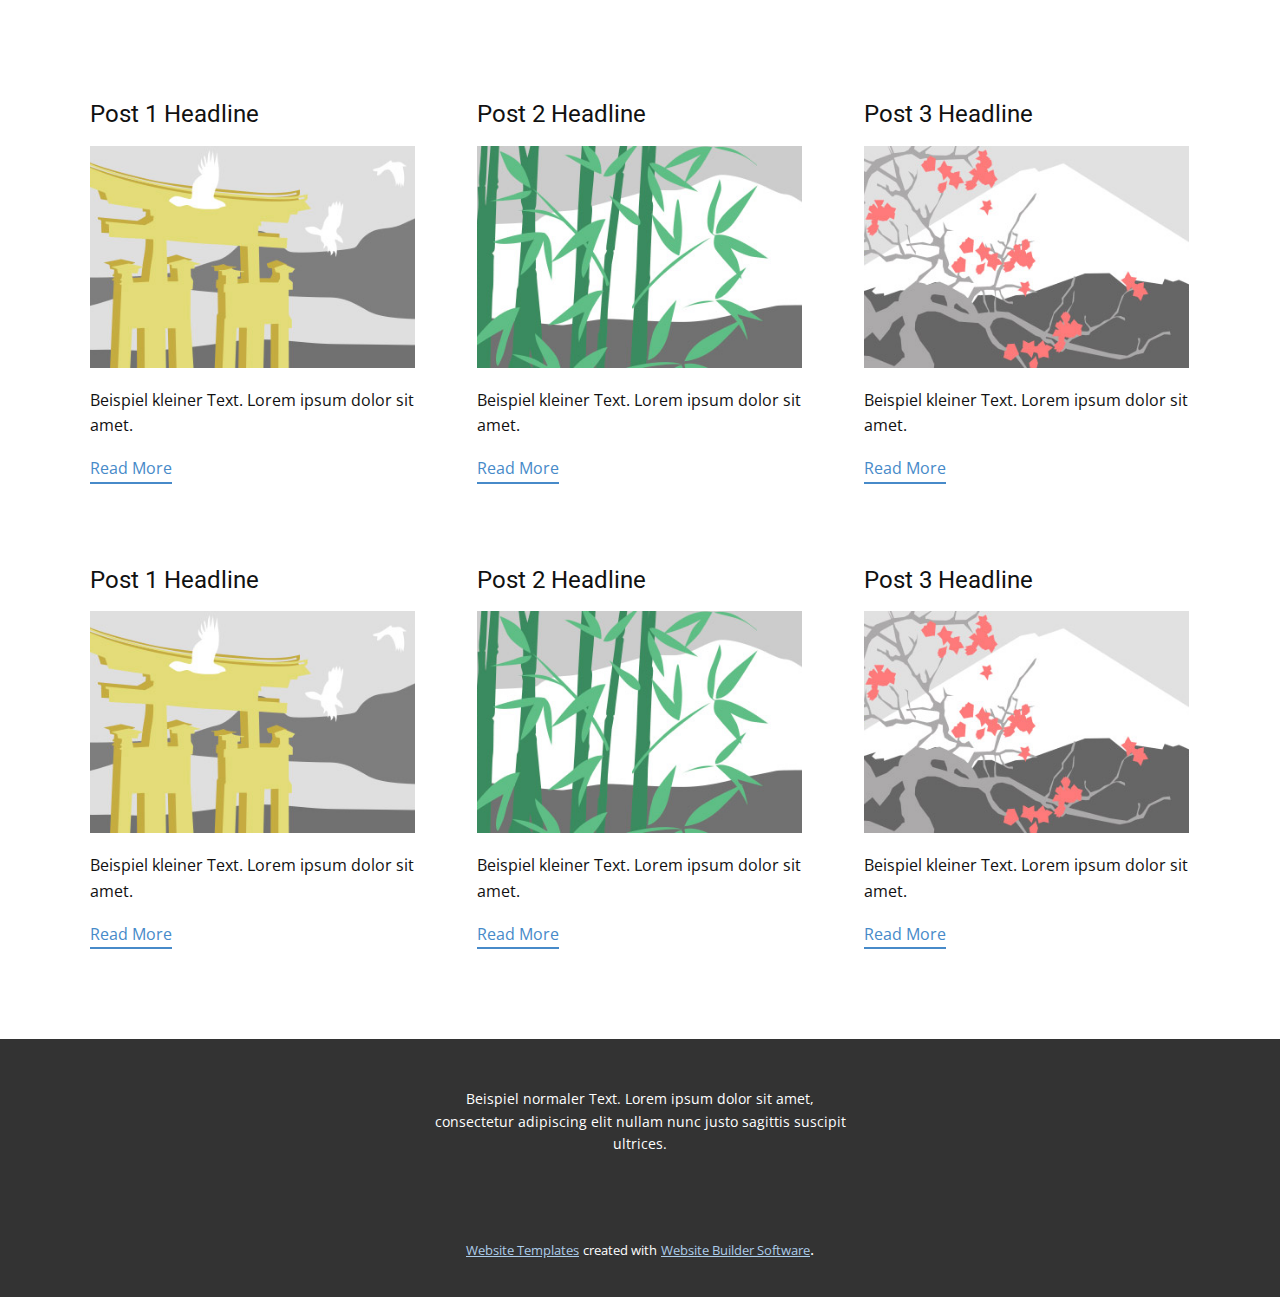
<file: blog/blog.html>
<html style="font-size: 16px;"><head>
    <meta name="viewport" content="width=device-width, initial-scale=1.0">
    <meta charset="utf-8">
    <meta name="keywords" content="">
    <meta name="description" content="">
    <meta name="page_type" content="np-template-header-footer-from-plugin">
    <title>Blog Template</title>
    <link rel="stylesheet" href="../nicepage.css" media="screen">
<link rel="stylesheet" href="../Blog-Template.css" media="screen">
    <script class="u-script" type="text/javascript" src="../jquery.js" defer=""></script>
    <script class="u-script" type="text/javascript" src="../nicepage.js" defer=""></script>
    <meta name="generator" content="Nicepage 4.5.4, nicepage.com">
    <link id="u-theme-google-font" rel="stylesheet" href="https://fonts.googleapis.com/css?family=Roboto:100,100i,300,300i,400,400i,500,500i,700,700i,900,900i|Open+Sans:300,300i,400,400i,500,500i,600,600i,700,700i,800,800i">
    
    
    <script type="application/ld+json">{
		"@context": "http://schema.org",
		"@type": "Organization",
		"name": ""
}</script>
    <meta name="theme-color" content="#478ac9">
  </head>
  <body class="u-body u-xl-mode"><header class="u-clearfix u-header u-header" id="sec-8a1e"><div class="u-clearfix u-sheet u-sheet-1"></div></header>
    <section class="u-clearfix u-section-1" id="sec-f0e8">
      <div class="u-clearfix u-sheet u-valign-middle u-sheet-1"><!--blog--><!--blog_options_json--><!--{"type":"Recent","source":"","tags":"","count":""}--><!--/blog_options_json-->
        <div class="u-blog u-expanded-width u-repeater u-repeater-1"><!--blog_post-->
          <div class="u-blog-post u-container-style u-repeater-item u-white u-repeater-item-1">
            <div class="u-container-layout u-similar-container u-valign-top u-container-layout-1"><!--blog_post_header-->
              <h4 class="u-blog-control u-text u-text-1">
                <a class="u-post-header-link" href="../blog/post-5.html"><!--blog_post_header_content-->Post 1 Headline<!--/blog_post_header_content--></a>
              </h4><!--/blog_post_header--><!--blog_post_image-->
              <a class="u-post-header-link" href="../blog/post-5.html"><img alt="" class="u-blog-control u-expanded-width u-image u-image-default u-image-1" src="[data-uri]"></a><!--/blog_post_image--><!--blog_post_content-->
              <div class="u-blog-control u-post-content u-text u-text-2 fr-view">Beispiel kleiner Text. Lorem ipsum dolor sit amet.</div><!--/blog_post_content--><!--blog_post_readmore-->
              <a href="../blog/post-5.html" class="u-blog-control u-border-2 u-border-palette-1-base u-btn u-btn-rectangle u-button-style u-none u-btn-1"><!--blog_post_readmore_content--><!--options_json--><!--{"content":"Read More","defaultValue":"Weiterlesen"}--><!--/options_json-->Read More<!--/blog_post_readmore_content--></a><!--/blog_post_readmore-->
            </div>
          </div><div class="u-blog-post u-container-style u-repeater-item u-video-cover u-white">
            <div class="u-container-layout u-similar-container u-valign-top u-container-layout-2"><!--blog_post_header-->
              <h4 class="u-blog-control u-text u-text-3">
                <a class="u-post-header-link" href="../blog/post-4.html"><!--blog_post_header_content-->Post 2 Headline<!--/blog_post_header_content--></a>
              </h4><!--/blog_post_header--><!--blog_post_image-->
              <a class="u-post-header-link" href="../blog/post-4.html"><img alt="" class="u-blog-control u-expanded-width u-image u-image-default u-image-2" src="[data-uri]"></a><!--/blog_post_image--><!--blog_post_content-->
              <div class="u-blog-control u-post-content u-text u-text-4 fr-view">Beispiel kleiner Text. Lorem ipsum dolor sit amet.</div><!--/blog_post_content--><!--blog_post_readmore-->
              <a href="../blog/post-4.html" class="u-blog-control u-border-2 u-border-palette-1-base u-btn u-btn-rectangle u-button-style u-none u-btn-2"><!--blog_post_readmore_content--><!--options_json--><!--{"content":"Read More","defaultValue":"Weiterlesen"}--><!--/options_json-->Read More<!--/blog_post_readmore_content--></a><!--/blog_post_readmore-->
            </div>
          </div><div class="u-blog-post u-container-style u-repeater-item u-video-cover u-white">
            <div class="u-container-layout u-similar-container u-valign-top u-container-layout-3"><!--blog_post_header-->
              <h4 class="u-blog-control u-text u-text-5">
                <a class="u-post-header-link" href="../blog/post-3.html"><!--blog_post_header_content-->Post 3 Headline<!--/blog_post_header_content--></a>
              </h4><!--/blog_post_header--><!--blog_post_image-->
              <a class="u-post-header-link" href="../blog/post-3.html"><img alt="" class="u-blog-control u-expanded-width u-image u-image-default u-image-3" src="[data-uri]"></a><!--/blog_post_image--><!--blog_post_content-->
              <div class="u-blog-control u-post-content u-text u-text-6 fr-view">Beispiel kleiner Text. Lorem ipsum dolor sit amet.</div><!--/blog_post_content--><!--blog_post_readmore-->
              <a href="../blog/post-3.html" class="u-blog-control u-border-2 u-border-palette-1-base u-btn u-btn-rectangle u-button-style u-none u-btn-3"><!--blog_post_readmore_content--><!--options_json--><!--{"content":"Read More","defaultValue":"Weiterlesen"}--><!--/options_json-->Read More<!--/blog_post_readmore_content--></a><!--/blog_post_readmore-->
            </div>
          </div><div class="u-blog-post u-container-style u-repeater-item u-white u-repeater-item-1">
            <div class="u-container-layout u-similar-container u-valign-top u-container-layout-1"><!--blog_post_header-->
              <h4 class="u-blog-control u-text u-text-1">
                <a class="u-post-header-link" href="../blog/post-2.html"><!--blog_post_header_content-->Post 1 Headline<!--/blog_post_header_content--></a>
              </h4><!--/blog_post_header--><!--blog_post_image-->
              <a class="u-post-header-link" href="../blog/post-2.html"><img alt="" class="u-blog-control u-expanded-width u-image u-image-default u-image-1" src="[data-uri]"></a><!--/blog_post_image--><!--blog_post_content-->
              <div class="u-blog-control u-post-content u-text u-text-2 fr-view">Beispiel kleiner Text. Lorem ipsum dolor sit amet.</div><!--/blog_post_content--><!--blog_post_readmore-->
              <a href="../blog/post-2.html" class="u-blog-control u-border-2 u-border-palette-1-base u-btn u-btn-rectangle u-button-style u-none u-btn-1"><!--blog_post_readmore_content--><!--options_json--><!--{"content":"Read More","defaultValue":"Weiterlesen"}--><!--/options_json-->Read More<!--/blog_post_readmore_content--></a><!--/blog_post_readmore-->
            </div>
          </div><div class="u-blog-post u-container-style u-repeater-item u-video-cover u-white">
            <div class="u-container-layout u-similar-container u-valign-top u-container-layout-2"><!--blog_post_header-->
              <h4 class="u-blog-control u-text u-text-3">
                <a class="u-post-header-link" href="../blog/post-1.html"><!--blog_post_header_content-->Post 2 Headline<!--/blog_post_header_content--></a>
              </h4><!--/blog_post_header--><!--blog_post_image-->
              <a class="u-post-header-link" href="../blog/post-1.html"><img alt="" class="u-blog-control u-expanded-width u-image u-image-default u-image-2" src="[data-uri]"></a><!--/blog_post_image--><!--blog_post_content-->
              <div class="u-blog-control u-post-content u-text u-text-4 fr-view">Beispiel kleiner Text. Lorem ipsum dolor sit amet.</div><!--/blog_post_content--><!--blog_post_readmore-->
              <a href="../blog/post-1.html" class="u-blog-control u-border-2 u-border-palette-1-base u-btn u-btn-rectangle u-button-style u-none u-btn-2"><!--blog_post_readmore_content--><!--options_json--><!--{"content":"Read More","defaultValue":"Weiterlesen"}--><!--/options_json-->Read More<!--/blog_post_readmore_content--></a><!--/blog_post_readmore-->
            </div>
          </div><div class="u-blog-post u-container-style u-repeater-item u-video-cover u-white">
            <div class="u-container-layout u-similar-container u-valign-top u-container-layout-3"><!--blog_post_header-->
              <h4 class="u-blog-control u-text u-text-5">
                <a class="u-post-header-link" href="../blog/post.html"><!--blog_post_header_content-->Post 3 Headline<!--/blog_post_header_content--></a>
              </h4><!--/blog_post_header--><!--blog_post_image-->
              <a class="u-post-header-link" href="../blog/post.html"><img alt="" class="u-blog-control u-expanded-width u-image u-image-default u-image-3" src="[data-uri]"></a><!--/blog_post_image--><!--blog_post_content-->
              <div class="u-blog-control u-post-content u-text u-text-6 fr-view">Beispiel kleiner Text. Lorem ipsum dolor sit amet.</div><!--/blog_post_content--><!--blog_post_readmore-->
              <a href="../blog/post.html" class="u-blog-control u-border-2 u-border-palette-1-base u-btn u-btn-rectangle u-button-style u-none u-btn-3"><!--blog_post_readmore_content--><!--options_json--><!--{"content":"Read More","defaultValue":"Weiterlesen"}--><!--/options_json-->Read More<!--/blog_post_readmore_content--></a><!--/blog_post_readmore-->
            </div>
          </div><!--/blog_post--><!--blog_post-->
          <!--/blog_post--><!--blog_post-->
          <!--/blog_post-->
        </div><!--/blog-->
      </div>
    </section>
    
    
    <footer class="u-align-center u-clearfix u-footer u-grey-80 u-footer" id="sec-8b59"><div class="u-clearfix u-sheet u-sheet-1">
        <p class="u-small-text u-text u-text-variant u-text-1">Beispiel normaler Text. Lorem ipsum dolor sit amet, consectetur adipiscing elit nullam nunc justo sagittis suscipit ultrices.</p>
      </div></footer>
    <section class="u-backlink u-clearfix u-grey-80">
      <a class="u-link" href="https://nicepage.com/website-templates" target="_blank">
        <span>Website Templates</span>
      </a>
      <p class="u-text">
        <span>created with</span>
      </p>
      <a class="u-link" href="" target="_blank">
        <span>Website Builder Software</span>
      </a>. 
    </section>
  
</body></html>
</file>
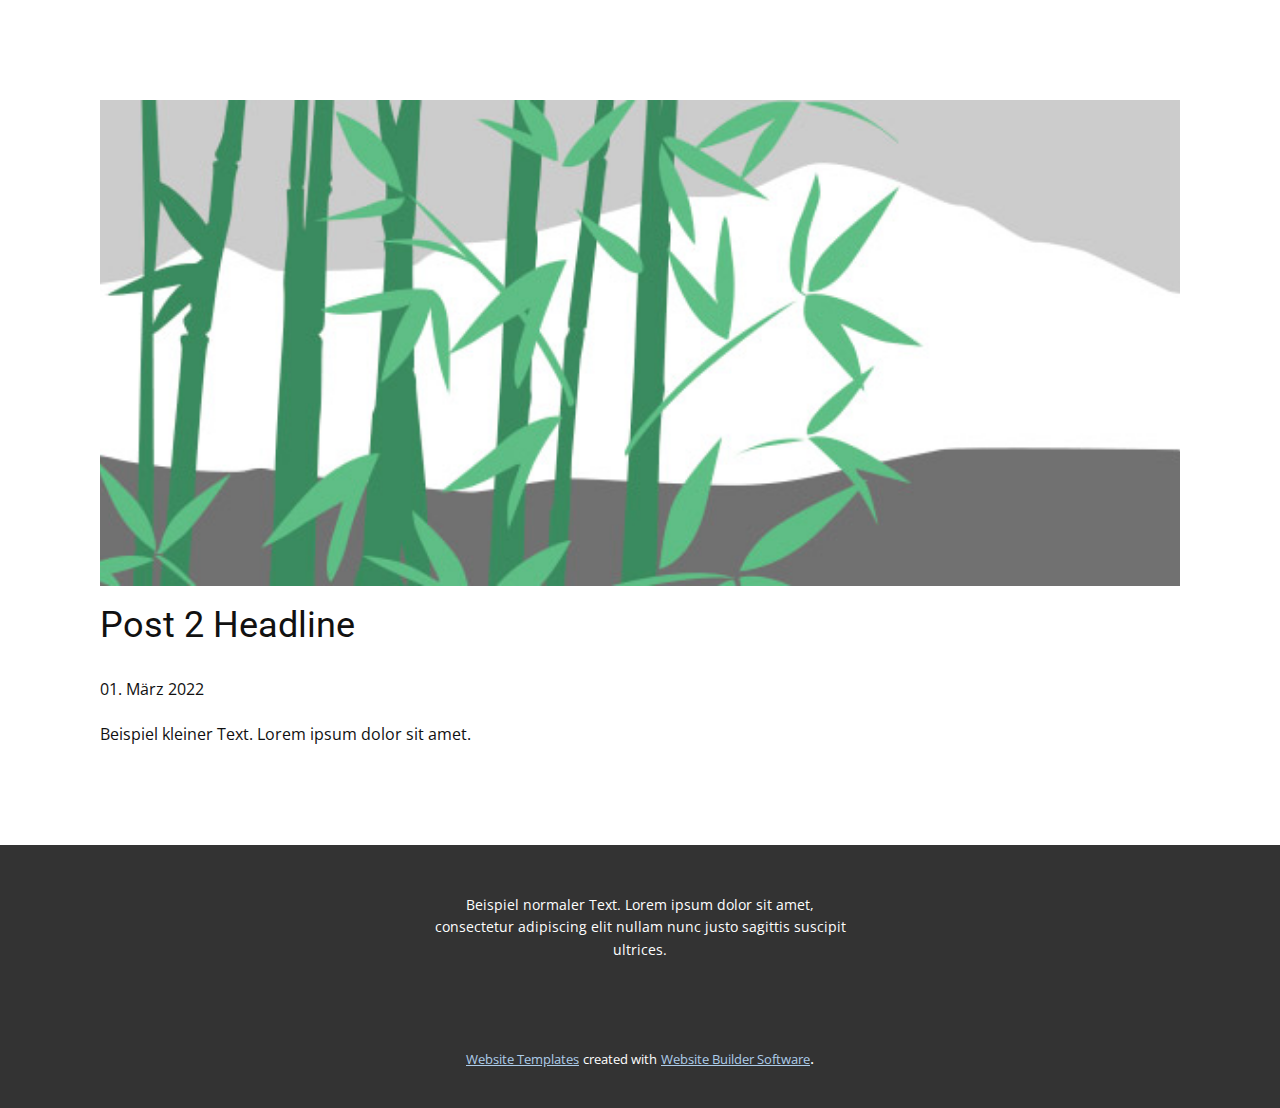
<file: blog/post-1.html>
<!doctype html>
<html style="font-size: 16px;"><head>
    <meta name="viewport" content="width=device-width, initial-scale=1.0">
    <meta charset="utf-8">
    <meta name="keywords" content="Post 1 Headline">
    <meta name="description" content="">
    <meta name="page_type" content="np-template-header-footer-from-plugin">
    <title>Post 2 Headline</title>
    <link rel="stylesheet" href="../nicepage.css" media="screen">
<link rel="stylesheet" href="../Post-Template.css" media="screen">
    <script class="u-script" type="text/javascript" src="../jquery.js" defer=""></script>
    <script class="u-script" type="text/javascript" src="../nicepage.js" defer=""></script>
    <meta name="generator" content="Nicepage 4.5.4, nicepage.com">
    <link id="u-theme-google-font" rel="stylesheet" href="https://fonts.googleapis.com/css?family=Roboto:100,100i,300,300i,400,400i,500,500i,700,700i,900,900i|Open+Sans:300,300i,400,400i,500,500i,600,600i,700,700i,800,800i">
    
    
    <script type="application/ld+json">{
		"@context": "http://schema.org",
		"@type": "Organization",
		"name": ""
}</script>
    <meta name="theme-color" content="#478ac9">
  </head>
  <body class="u-body u-xl-mode"><header class="u-clearfix u-header u-header" id="sec-8a1e"><div class="u-clearfix u-sheet u-sheet-1"></div></header>
    <section class="u-align-center u-clearfix u-section-1" id="sec-4805">
      <div class="u-clearfix u-sheet u-valign-middle-md u-valign-middle-sm u-valign-middle-xs u-sheet-1"><!--post_details--><!--post_details_options_json--><!--{"source":""}--><!--/post_details_options_json--><!--blog_post-->
        <div class="u-container-style u-expanded-width u-post-details u-post-details-1">
          <div class="u-container-layout u-valign-middle u-container-layout-1"><!--blog_post_image-->
            <img alt="" class="u-blog-control u-expanded-width u-image u-image-default u-image-1" src="[data-uri]"><!--/blog_post_image--><!--blog_post_header-->
            <h2 class="u-blog-control u-text u-text-1">Post 2 Headline</h2><!--/blog_post_header--><!--blog_post_metadata-->
            <div class="u-blog-control u-metadata u-metadata-1"><!--blog_post_metadata_date-->
              <span class="u-meta-date u-meta-icon">01. März 2022</span><!--/blog_post_metadata_date--><!--blog_post_metadata_category-->
              <!--/blog_post_metadata_category--><!--blog_post_metadata_comments-->
              <!--/blog_post_metadata_comments-->
            </div><!--/blog_post_metadata--><!--blog_post_content-->
            <div class="u-align-justify u-blog-control u-post-content u-text u-text-2 fr-view">
  Beispiel kleiner Text. Lorem ipsum dolor sit amet.
  </div><!--/blog_post_content-->
          </div>
        </div><!--/blog_post--><!--/post_details-->
      </div>
    </section>
    
    
    <footer class="u-align-center u-clearfix u-footer u-grey-80 u-footer" id="sec-8b59"><div class="u-clearfix u-sheet u-sheet-1">
        <p class="u-small-text u-text u-text-variant u-text-1">Beispiel normaler Text. Lorem ipsum dolor sit amet, consectetur adipiscing elit nullam nunc justo sagittis suscipit ultrices.</p>
      </div></footer>
    <section class="u-backlink u-clearfix u-grey-80">
      <a class="u-link" href="https://nicepage.com/website-templates" target="_blank">
        <span>Website Templates</span>
      </a>
      <p class="u-text">
        <span>created with</span>
      </p>
      <a class="u-link" href="" target="_blank">
        <span>Website Builder Software</span>
      </a>. 
    </section>
  
</body></html>
</file>
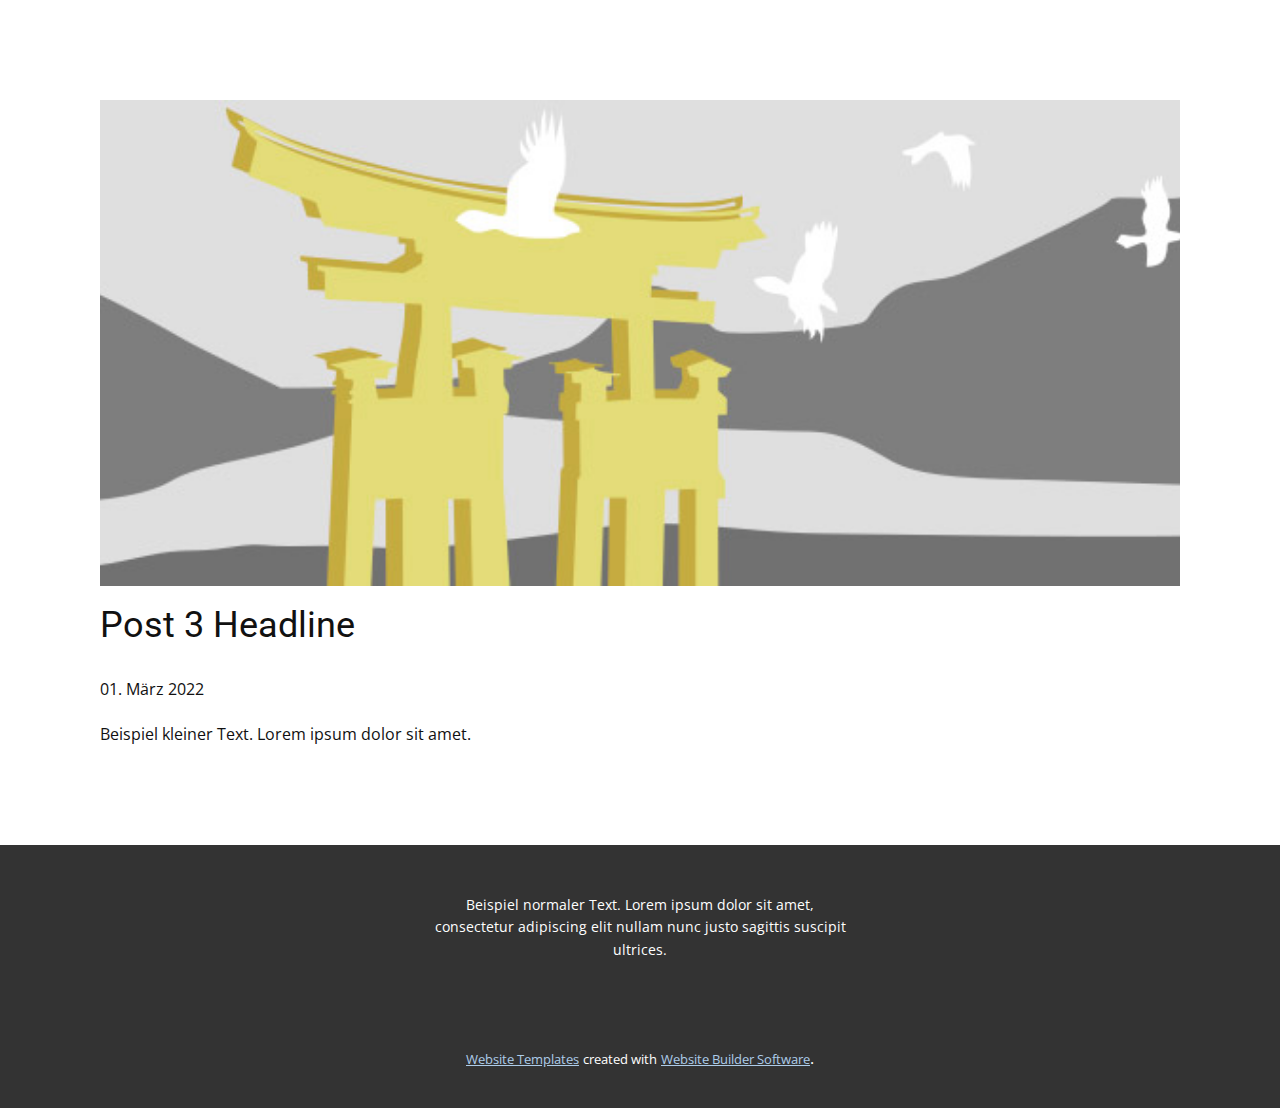
<file: blog/post-2.html>
<!doctype html>
<html style="font-size: 16px;"><head>
    <meta name="viewport" content="width=device-width, initial-scale=1.0">
    <meta charset="utf-8">
    <meta name="keywords" content="Post 1 Headline">
    <meta name="description" content="">
    <meta name="page_type" content="np-template-header-footer-from-plugin">
    <title>Post 3 Headline</title>
    <link rel="stylesheet" href="../nicepage.css" media="screen">
<link rel="stylesheet" href="../Post-Template.css" media="screen">
    <script class="u-script" type="text/javascript" src="../jquery.js" defer=""></script>
    <script class="u-script" type="text/javascript" src="../nicepage.js" defer=""></script>
    <meta name="generator" content="Nicepage 4.5.4, nicepage.com">
    <link id="u-theme-google-font" rel="stylesheet" href="https://fonts.googleapis.com/css?family=Roboto:100,100i,300,300i,400,400i,500,500i,700,700i,900,900i|Open+Sans:300,300i,400,400i,500,500i,600,600i,700,700i,800,800i">
    
    
    <script type="application/ld+json">{
		"@context": "http://schema.org",
		"@type": "Organization",
		"name": ""
}</script>
    <meta name="theme-color" content="#478ac9">
  </head>
  <body class="u-body u-xl-mode"><header class="u-clearfix u-header u-header" id="sec-8a1e"><div class="u-clearfix u-sheet u-sheet-1"></div></header>
    <section class="u-align-center u-clearfix u-section-1" id="sec-4805">
      <div class="u-clearfix u-sheet u-valign-middle-md u-valign-middle-sm u-valign-middle-xs u-sheet-1"><!--post_details--><!--post_details_options_json--><!--{"source":""}--><!--/post_details_options_json--><!--blog_post-->
        <div class="u-container-style u-expanded-width u-post-details u-post-details-1">
          <div class="u-container-layout u-valign-middle u-container-layout-1"><!--blog_post_image-->
            <img alt="" class="u-blog-control u-expanded-width u-image u-image-default u-image-1" src="[data-uri]"><!--/blog_post_image--><!--blog_post_header-->
            <h2 class="u-blog-control u-text u-text-1">Post 3 Headline</h2><!--/blog_post_header--><!--blog_post_metadata-->
            <div class="u-blog-control u-metadata u-metadata-1"><!--blog_post_metadata_date-->
              <span class="u-meta-date u-meta-icon">01. März 2022</span><!--/blog_post_metadata_date--><!--blog_post_metadata_category-->
              <!--/blog_post_metadata_category--><!--blog_post_metadata_comments-->
              <!--/blog_post_metadata_comments-->
            </div><!--/blog_post_metadata--><!--blog_post_content-->
            <div class="u-align-justify u-blog-control u-post-content u-text u-text-2 fr-view">
  Beispiel kleiner Text. Lorem ipsum dolor sit amet.
  </div><!--/blog_post_content-->
          </div>
        </div><!--/blog_post--><!--/post_details-->
      </div>
    </section>
    
    
    <footer class="u-align-center u-clearfix u-footer u-grey-80 u-footer" id="sec-8b59"><div class="u-clearfix u-sheet u-sheet-1">
        <p class="u-small-text u-text u-text-variant u-text-1">Beispiel normaler Text. Lorem ipsum dolor sit amet, consectetur adipiscing elit nullam nunc justo sagittis suscipit ultrices.</p>
      </div></footer>
    <section class="u-backlink u-clearfix u-grey-80">
      <a class="u-link" href="https://nicepage.com/website-templates" target="_blank">
        <span>Website Templates</span>
      </a>
      <p class="u-text">
        <span>created with</span>
      </p>
      <a class="u-link" href="" target="_blank">
        <span>Website Builder Software</span>
      </a>. 
    </section>
  
</body></html>
</file>
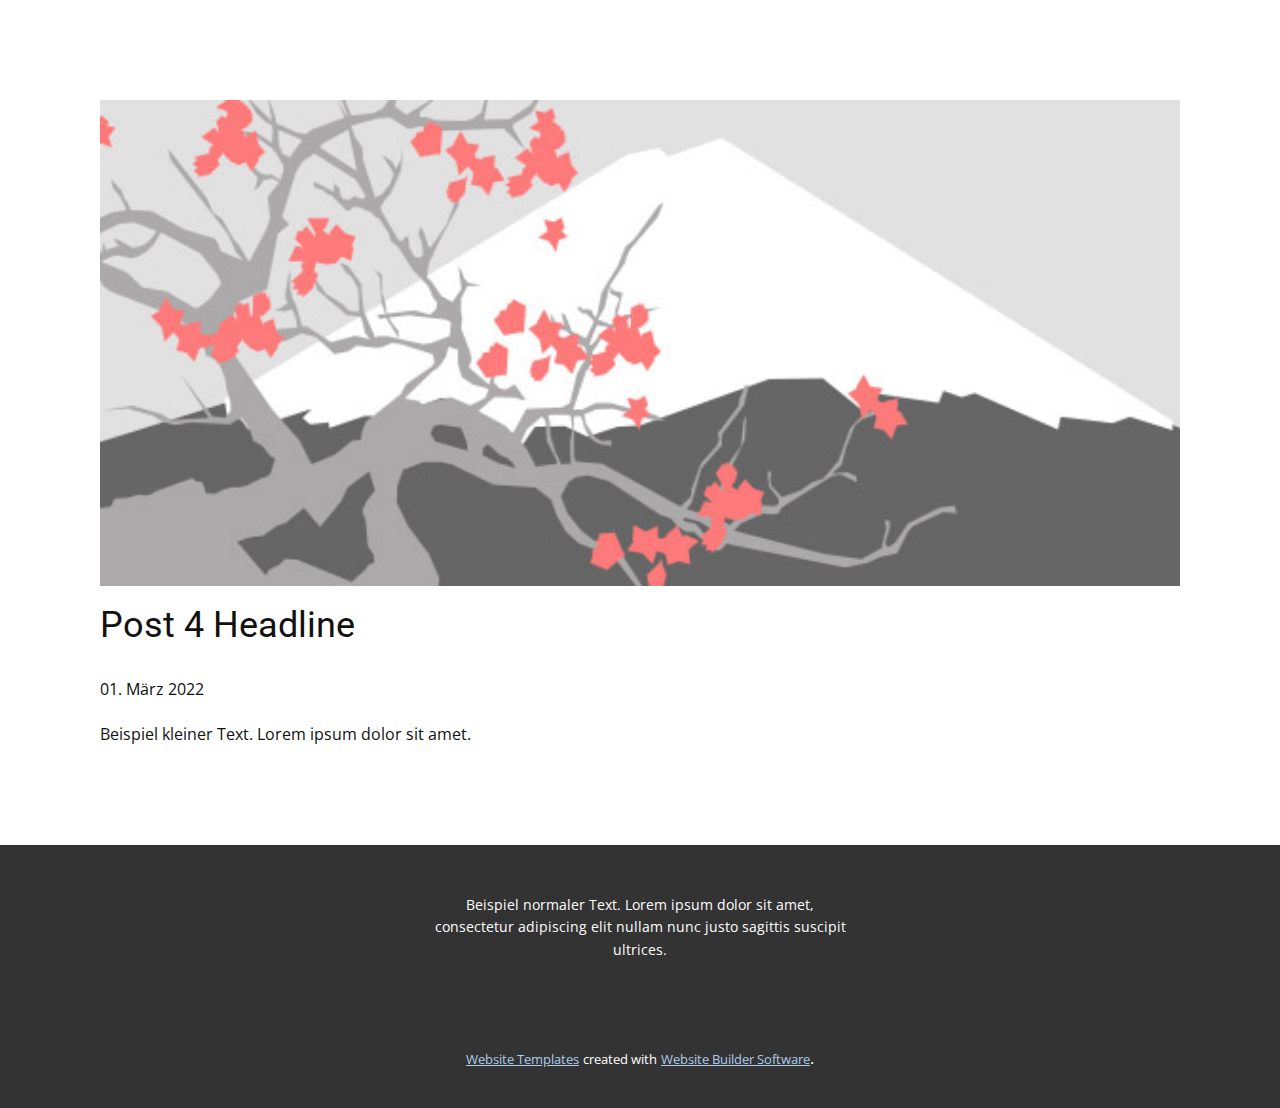
<file: blog/post-3.html>
<!doctype html>
<html style="font-size: 16px;"><head>
    <meta name="viewport" content="width=device-width, initial-scale=1.0">
    <meta charset="utf-8">
    <meta name="keywords" content="Post 1 Headline">
    <meta name="description" content="">
    <meta name="page_type" content="np-template-header-footer-from-plugin">
    <title>Post 4 Headline</title>
    <link rel="stylesheet" href="../nicepage.css" media="screen">
<link rel="stylesheet" href="../Post-Template.css" media="screen">
    <script class="u-script" type="text/javascript" src="../jquery.js" defer=""></script>
    <script class="u-script" type="text/javascript" src="../nicepage.js" defer=""></script>
    <meta name="generator" content="Nicepage 4.5.4, nicepage.com">
    <link id="u-theme-google-font" rel="stylesheet" href="https://fonts.googleapis.com/css?family=Roboto:100,100i,300,300i,400,400i,500,500i,700,700i,900,900i|Open+Sans:300,300i,400,400i,500,500i,600,600i,700,700i,800,800i">
    
    
    <script type="application/ld+json">{
		"@context": "http://schema.org",
		"@type": "Organization",
		"name": ""
}</script>
    <meta name="theme-color" content="#478ac9">
  </head>
  <body class="u-body u-xl-mode"><header class="u-clearfix u-header u-header" id="sec-8a1e"><div class="u-clearfix u-sheet u-sheet-1"></div></header>
    <section class="u-align-center u-clearfix u-section-1" id="sec-4805">
      <div class="u-clearfix u-sheet u-valign-middle-md u-valign-middle-sm u-valign-middle-xs u-sheet-1"><!--post_details--><!--post_details_options_json--><!--{"source":""}--><!--/post_details_options_json--><!--blog_post-->
        <div class="u-container-style u-expanded-width u-post-details u-post-details-1">
          <div class="u-container-layout u-valign-middle u-container-layout-1"><!--blog_post_image-->
            <img alt="" class="u-blog-control u-expanded-width u-image u-image-default u-image-1" src="[data-uri]"><!--/blog_post_image--><!--blog_post_header-->
            <h2 class="u-blog-control u-text u-text-1">Post 4 Headline</h2><!--/blog_post_header--><!--blog_post_metadata-->
            <div class="u-blog-control u-metadata u-metadata-1"><!--blog_post_metadata_date-->
              <span class="u-meta-date u-meta-icon">01. März 2022</span><!--/blog_post_metadata_date--><!--blog_post_metadata_category-->
              <!--/blog_post_metadata_category--><!--blog_post_metadata_comments-->
              <!--/blog_post_metadata_comments-->
            </div><!--/blog_post_metadata--><!--blog_post_content-->
            <div class="u-align-justify u-blog-control u-post-content u-text u-text-2 fr-view">
  Beispiel kleiner Text. Lorem ipsum dolor sit amet.
  </div><!--/blog_post_content-->
          </div>
        </div><!--/blog_post--><!--/post_details-->
      </div>
    </section>
    
    
    <footer class="u-align-center u-clearfix u-footer u-grey-80 u-footer" id="sec-8b59"><div class="u-clearfix u-sheet u-sheet-1">
        <p class="u-small-text u-text u-text-variant u-text-1">Beispiel normaler Text. Lorem ipsum dolor sit amet, consectetur adipiscing elit nullam nunc justo sagittis suscipit ultrices.</p>
      </div></footer>
    <section class="u-backlink u-clearfix u-grey-80">
      <a class="u-link" href="https://nicepage.com/website-templates" target="_blank">
        <span>Website Templates</span>
      </a>
      <p class="u-text">
        <span>created with</span>
      </p>
      <a class="u-link" href="" target="_blank">
        <span>Website Builder Software</span>
      </a>. 
    </section>
  
</body></html>
</file>
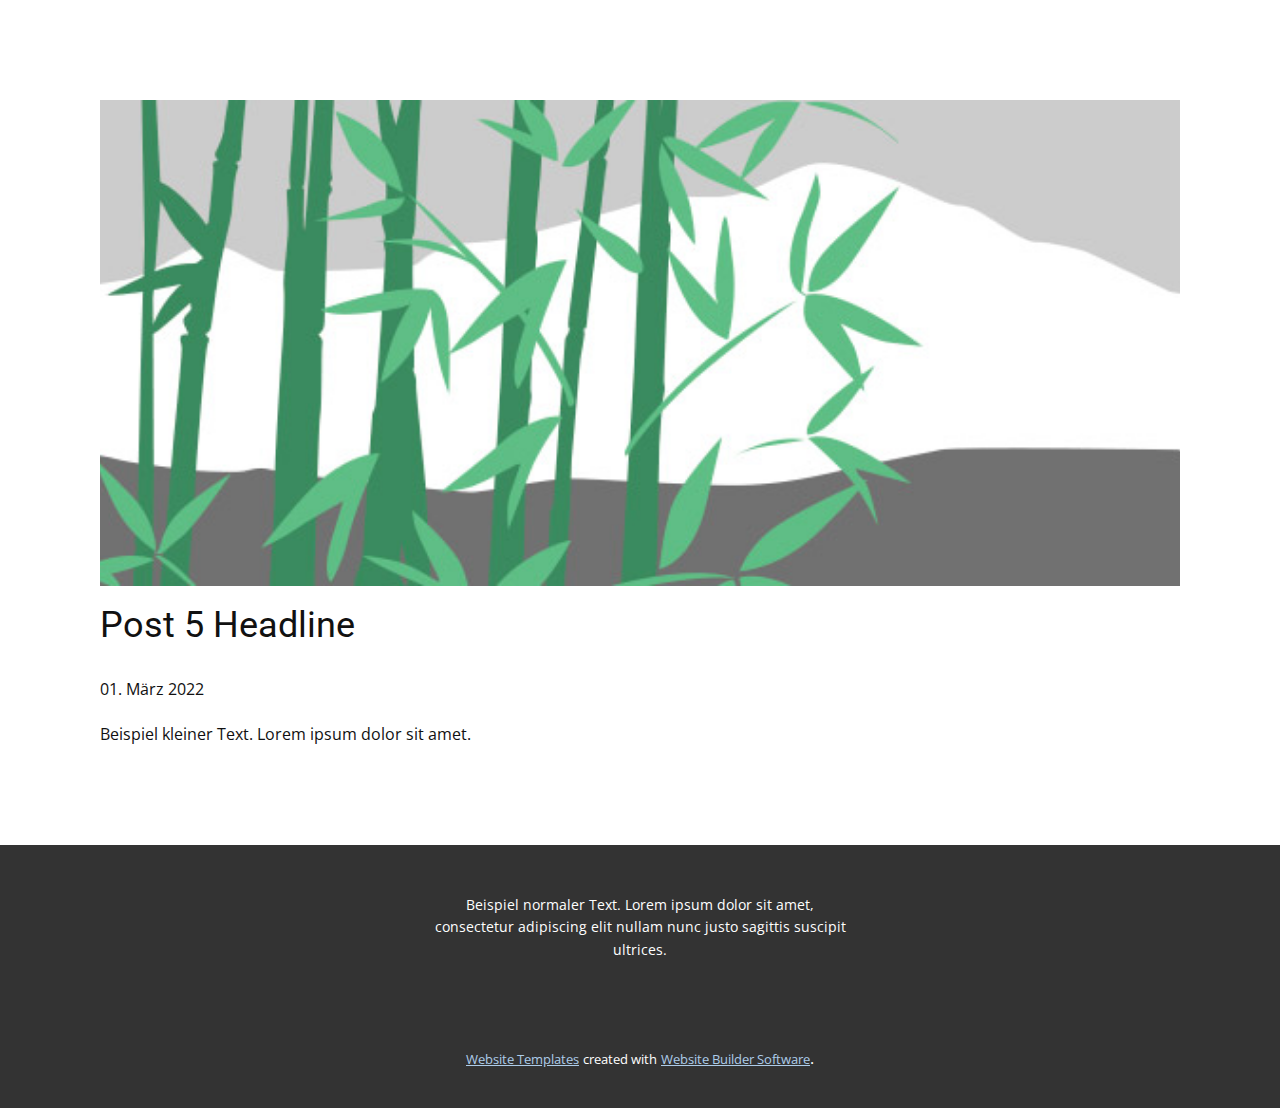
<file: blog/post-4.html>
<!doctype html>
<html style="font-size: 16px;"><head>
    <meta name="viewport" content="width=device-width, initial-scale=1.0">
    <meta charset="utf-8">
    <meta name="keywords" content="Post 1 Headline">
    <meta name="description" content="">
    <meta name="page_type" content="np-template-header-footer-from-plugin">
    <title>Post 5 Headline</title>
    <link rel="stylesheet" href="../nicepage.css" media="screen">
<link rel="stylesheet" href="../Post-Template.css" media="screen">
    <script class="u-script" type="text/javascript" src="../jquery.js" defer=""></script>
    <script class="u-script" type="text/javascript" src="../nicepage.js" defer=""></script>
    <meta name="generator" content="Nicepage 4.5.4, nicepage.com">
    <link id="u-theme-google-font" rel="stylesheet" href="https://fonts.googleapis.com/css?family=Roboto:100,100i,300,300i,400,400i,500,500i,700,700i,900,900i|Open+Sans:300,300i,400,400i,500,500i,600,600i,700,700i,800,800i">
    
    
    <script type="application/ld+json">{
		"@context": "http://schema.org",
		"@type": "Organization",
		"name": ""
}</script>
    <meta name="theme-color" content="#478ac9">
  </head>
  <body class="u-body u-xl-mode"><header class="u-clearfix u-header u-header" id="sec-8a1e"><div class="u-clearfix u-sheet u-sheet-1"></div></header>
    <section class="u-align-center u-clearfix u-section-1" id="sec-4805">
      <div class="u-clearfix u-sheet u-valign-middle-md u-valign-middle-sm u-valign-middle-xs u-sheet-1"><!--post_details--><!--post_details_options_json--><!--{"source":""}--><!--/post_details_options_json--><!--blog_post-->
        <div class="u-container-style u-expanded-width u-post-details u-post-details-1">
          <div class="u-container-layout u-valign-middle u-container-layout-1"><!--blog_post_image-->
            <img alt="" class="u-blog-control u-expanded-width u-image u-image-default u-image-1" src="[data-uri]"><!--/blog_post_image--><!--blog_post_header-->
            <h2 class="u-blog-control u-text u-text-1">Post 5 Headline</h2><!--/blog_post_header--><!--blog_post_metadata-->
            <div class="u-blog-control u-metadata u-metadata-1"><!--blog_post_metadata_date-->
              <span class="u-meta-date u-meta-icon">01. März 2022</span><!--/blog_post_metadata_date--><!--blog_post_metadata_category-->
              <!--/blog_post_metadata_category--><!--blog_post_metadata_comments-->
              <!--/blog_post_metadata_comments-->
            </div><!--/blog_post_metadata--><!--blog_post_content-->
            <div class="u-align-justify u-blog-control u-post-content u-text u-text-2 fr-view">
  Beispiel kleiner Text. Lorem ipsum dolor sit amet.
  </div><!--/blog_post_content-->
          </div>
        </div><!--/blog_post--><!--/post_details-->
      </div>
    </section>
    
    
    <footer class="u-align-center u-clearfix u-footer u-grey-80 u-footer" id="sec-8b59"><div class="u-clearfix u-sheet u-sheet-1">
        <p class="u-small-text u-text u-text-variant u-text-1">Beispiel normaler Text. Lorem ipsum dolor sit amet, consectetur adipiscing elit nullam nunc justo sagittis suscipit ultrices.</p>
      </div></footer>
    <section class="u-backlink u-clearfix u-grey-80">
      <a class="u-link" href="https://nicepage.com/website-templates" target="_blank">
        <span>Website Templates</span>
      </a>
      <p class="u-text">
        <span>created with</span>
      </p>
      <a class="u-link" href="" target="_blank">
        <span>Website Builder Software</span>
      </a>. 
    </section>
  
</body></html>
</file>
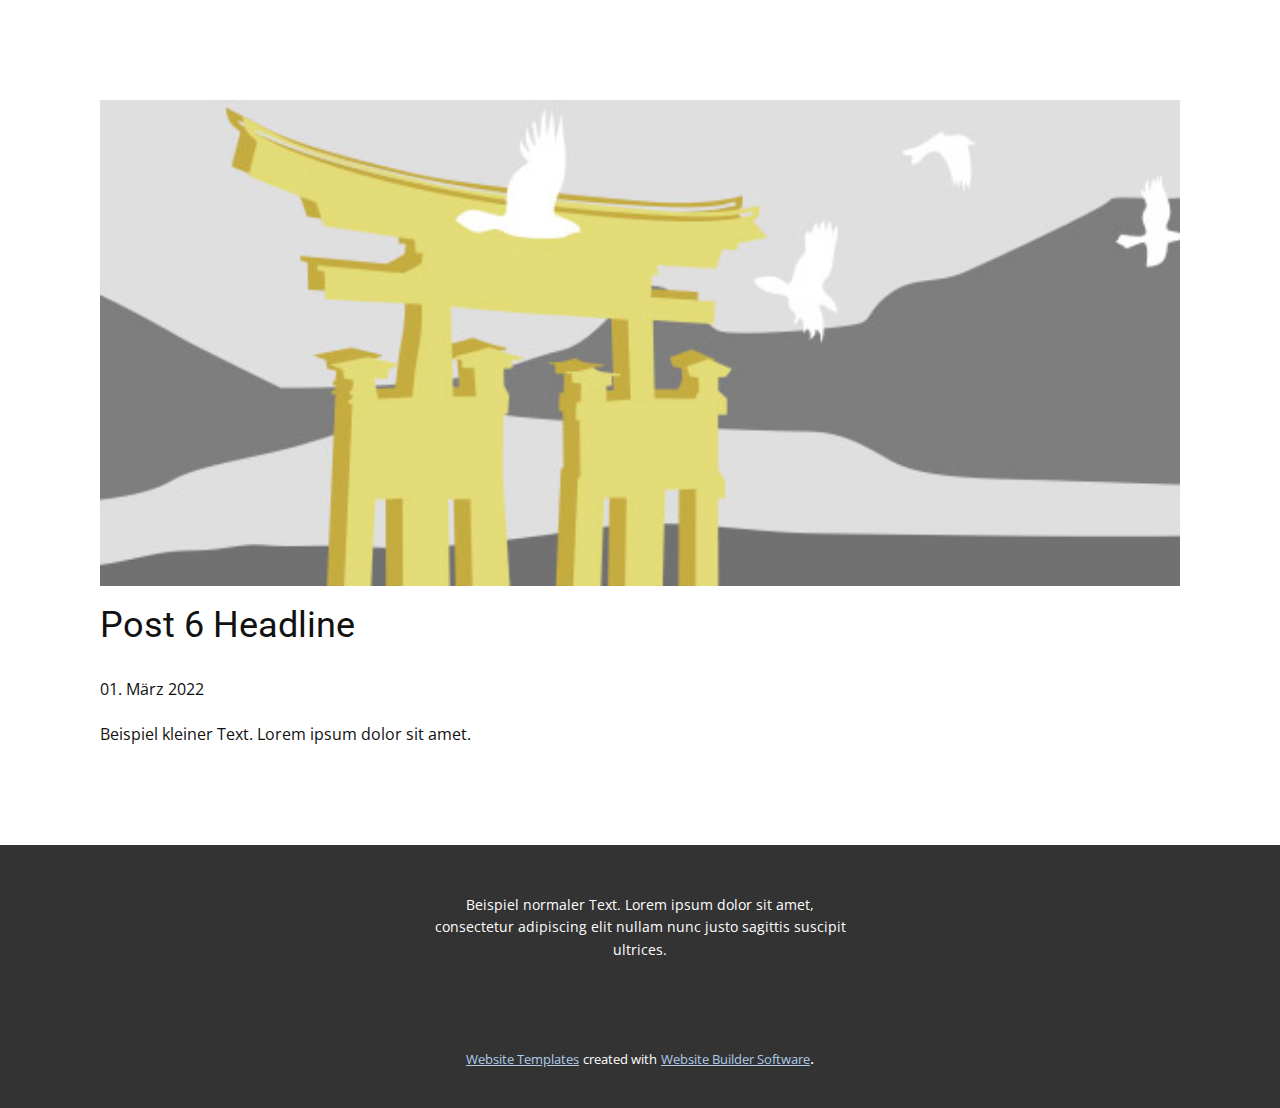
<file: blog/post-5.html>
<!doctype html>
<html style="font-size: 16px;"><head>
    <meta name="viewport" content="width=device-width, initial-scale=1.0">
    <meta charset="utf-8">
    <meta name="keywords" content="Post 1 Headline">
    <meta name="description" content="">
    <meta name="page_type" content="np-template-header-footer-from-plugin">
    <title>Post 6 Headline</title>
    <link rel="stylesheet" href="../nicepage.css" media="screen">
<link rel="stylesheet" href="../Post-Template.css" media="screen">
    <script class="u-script" type="text/javascript" src="../jquery.js" defer=""></script>
    <script class="u-script" type="text/javascript" src="../nicepage.js" defer=""></script>
    <meta name="generator" content="Nicepage 4.5.4, nicepage.com">
    <link id="u-theme-google-font" rel="stylesheet" href="https://fonts.googleapis.com/css?family=Roboto:100,100i,300,300i,400,400i,500,500i,700,700i,900,900i|Open+Sans:300,300i,400,400i,500,500i,600,600i,700,700i,800,800i">
    
    
    <script type="application/ld+json">{
		"@context": "http://schema.org",
		"@type": "Organization",
		"name": ""
}</script>
    <meta name="theme-color" content="#478ac9">
  </head>
  <body class="u-body u-xl-mode"><header class="u-clearfix u-header u-header" id="sec-8a1e"><div class="u-clearfix u-sheet u-sheet-1"></div></header>
    <section class="u-align-center u-clearfix u-section-1" id="sec-4805">
      <div class="u-clearfix u-sheet u-valign-middle-md u-valign-middle-sm u-valign-middle-xs u-sheet-1"><!--post_details--><!--post_details_options_json--><!--{"source":""}--><!--/post_details_options_json--><!--blog_post-->
        <div class="u-container-style u-expanded-width u-post-details u-post-details-1">
          <div class="u-container-layout u-valign-middle u-container-layout-1"><!--blog_post_image-->
            <img alt="" class="u-blog-control u-expanded-width u-image u-image-default u-image-1" src="[data-uri]"><!--/blog_post_image--><!--blog_post_header-->
            <h2 class="u-blog-control u-text u-text-1">Post 6 Headline</h2><!--/blog_post_header--><!--blog_post_metadata-->
            <div class="u-blog-control u-metadata u-metadata-1"><!--blog_post_metadata_date-->
              <span class="u-meta-date u-meta-icon">01. März 2022</span><!--/blog_post_metadata_date--><!--blog_post_metadata_category-->
              <!--/blog_post_metadata_category--><!--blog_post_metadata_comments-->
              <!--/blog_post_metadata_comments-->
            </div><!--/blog_post_metadata--><!--blog_post_content-->
            <div class="u-align-justify u-blog-control u-post-content u-text u-text-2 fr-view">
  Beispiel kleiner Text. Lorem ipsum dolor sit amet.
  </div><!--/blog_post_content-->
          </div>
        </div><!--/blog_post--><!--/post_details-->
      </div>
    </section>
    
    
    <footer class="u-align-center u-clearfix u-footer u-grey-80 u-footer" id="sec-8b59"><div class="u-clearfix u-sheet u-sheet-1">
        <p class="u-small-text u-text u-text-variant u-text-1">Beispiel normaler Text. Lorem ipsum dolor sit amet, consectetur adipiscing elit nullam nunc justo sagittis suscipit ultrices.</p>
      </div></footer>
    <section class="u-backlink u-clearfix u-grey-80">
      <a class="u-link" href="https://nicepage.com/website-templates" target="_blank">
        <span>Website Templates</span>
      </a>
      <p class="u-text">
        <span>created with</span>
      </p>
      <a class="u-link" href="" target="_blank">
        <span>Website Builder Software</span>
      </a>. 
    </section>
  
</body></html>
</file>
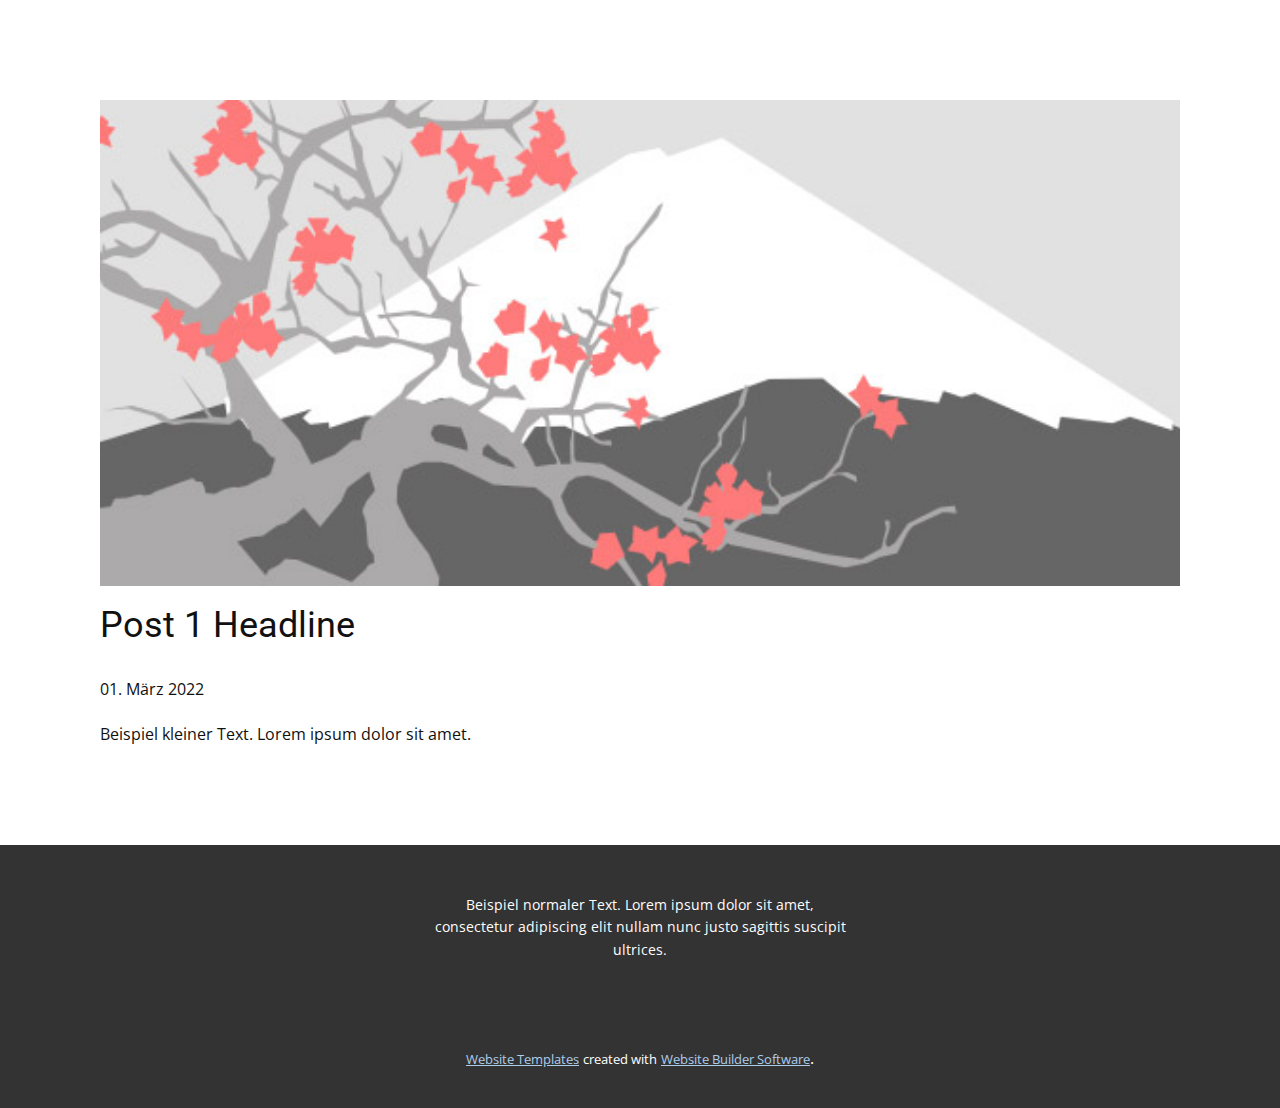
<file: blog/post.html>
<!doctype html>
<html style="font-size: 16px;"><head>
    <meta name="viewport" content="width=device-width, initial-scale=1.0">
    <meta charset="utf-8">
    <meta name="keywords" content="Post 1 Headline">
    <meta name="description" content="">
    <meta name="page_type" content="np-template-header-footer-from-plugin">
    <title>Post 1 Headline</title>
    <link rel="stylesheet" href="../nicepage.css" media="screen">
<link rel="stylesheet" href="../Post-Template.css" media="screen">
    <script class="u-script" type="text/javascript" src="../jquery.js" defer=""></script>
    <script class="u-script" type="text/javascript" src="../nicepage.js" defer=""></script>
    <meta name="generator" content="Nicepage 4.5.4, nicepage.com">
    <link id="u-theme-google-font" rel="stylesheet" href="https://fonts.googleapis.com/css?family=Roboto:100,100i,300,300i,400,400i,500,500i,700,700i,900,900i|Open+Sans:300,300i,400,400i,500,500i,600,600i,700,700i,800,800i">
    
    
    <script type="application/ld+json">{
		"@context": "http://schema.org",
		"@type": "Organization",
		"name": ""
}</script>
    <meta name="theme-color" content="#478ac9">
  </head>
  <body class="u-body u-xl-mode"><header class="u-clearfix u-header u-header" id="sec-8a1e"><div class="u-clearfix u-sheet u-sheet-1"></div></header>
    <section class="u-align-center u-clearfix u-section-1" id="sec-4805">
      <div class="u-clearfix u-sheet u-valign-middle-md u-valign-middle-sm u-valign-middle-xs u-sheet-1"><!--post_details--><!--post_details_options_json--><!--{"source":""}--><!--/post_details_options_json--><!--blog_post-->
        <div class="u-container-style u-expanded-width u-post-details u-post-details-1">
          <div class="u-container-layout u-valign-middle u-container-layout-1"><!--blog_post_image-->
            <img alt="" class="u-blog-control u-expanded-width u-image u-image-default u-image-1" src="[data-uri]"><!--/blog_post_image--><!--blog_post_header-->
            <h2 class="u-blog-control u-text u-text-1">Post 1 Headline</h2><!--/blog_post_header--><!--blog_post_metadata-->
            <div class="u-blog-control u-metadata u-metadata-1"><!--blog_post_metadata_date-->
              <span class="u-meta-date u-meta-icon">01. März 2022</span><!--/blog_post_metadata_date--><!--blog_post_metadata_category-->
              <!--/blog_post_metadata_category--><!--blog_post_metadata_comments-->
              <!--/blog_post_metadata_comments-->
            </div><!--/blog_post_metadata--><!--blog_post_content-->
            <div class="u-align-justify u-blog-control u-post-content u-text u-text-2 fr-view">
  Beispiel kleiner Text. Lorem ipsum dolor sit amet.
  </div><!--/blog_post_content-->
          </div>
        </div><!--/blog_post--><!--/post_details-->
      </div>
    </section>
    
    
    <footer class="u-align-center u-clearfix u-footer u-grey-80 u-footer" id="sec-8b59"><div class="u-clearfix u-sheet u-sheet-1">
        <p class="u-small-text u-text u-text-variant u-text-1">Beispiel normaler Text. Lorem ipsum dolor sit amet, consectetur adipiscing elit nullam nunc justo sagittis suscipit ultrices.</p>
      </div></footer>
    <section class="u-backlink u-clearfix u-grey-80">
      <a class="u-link" href="https://nicepage.com/website-templates" target="_blank">
        <span>Website Templates</span>
      </a>
      <p class="u-text">
        <span>created with</span>
      </p>
      <a class="u-link" href="" target="_blank">
        <span>Website Builder Software</span>
      </a>. 
    </section>
  
</body></html>
</file>
